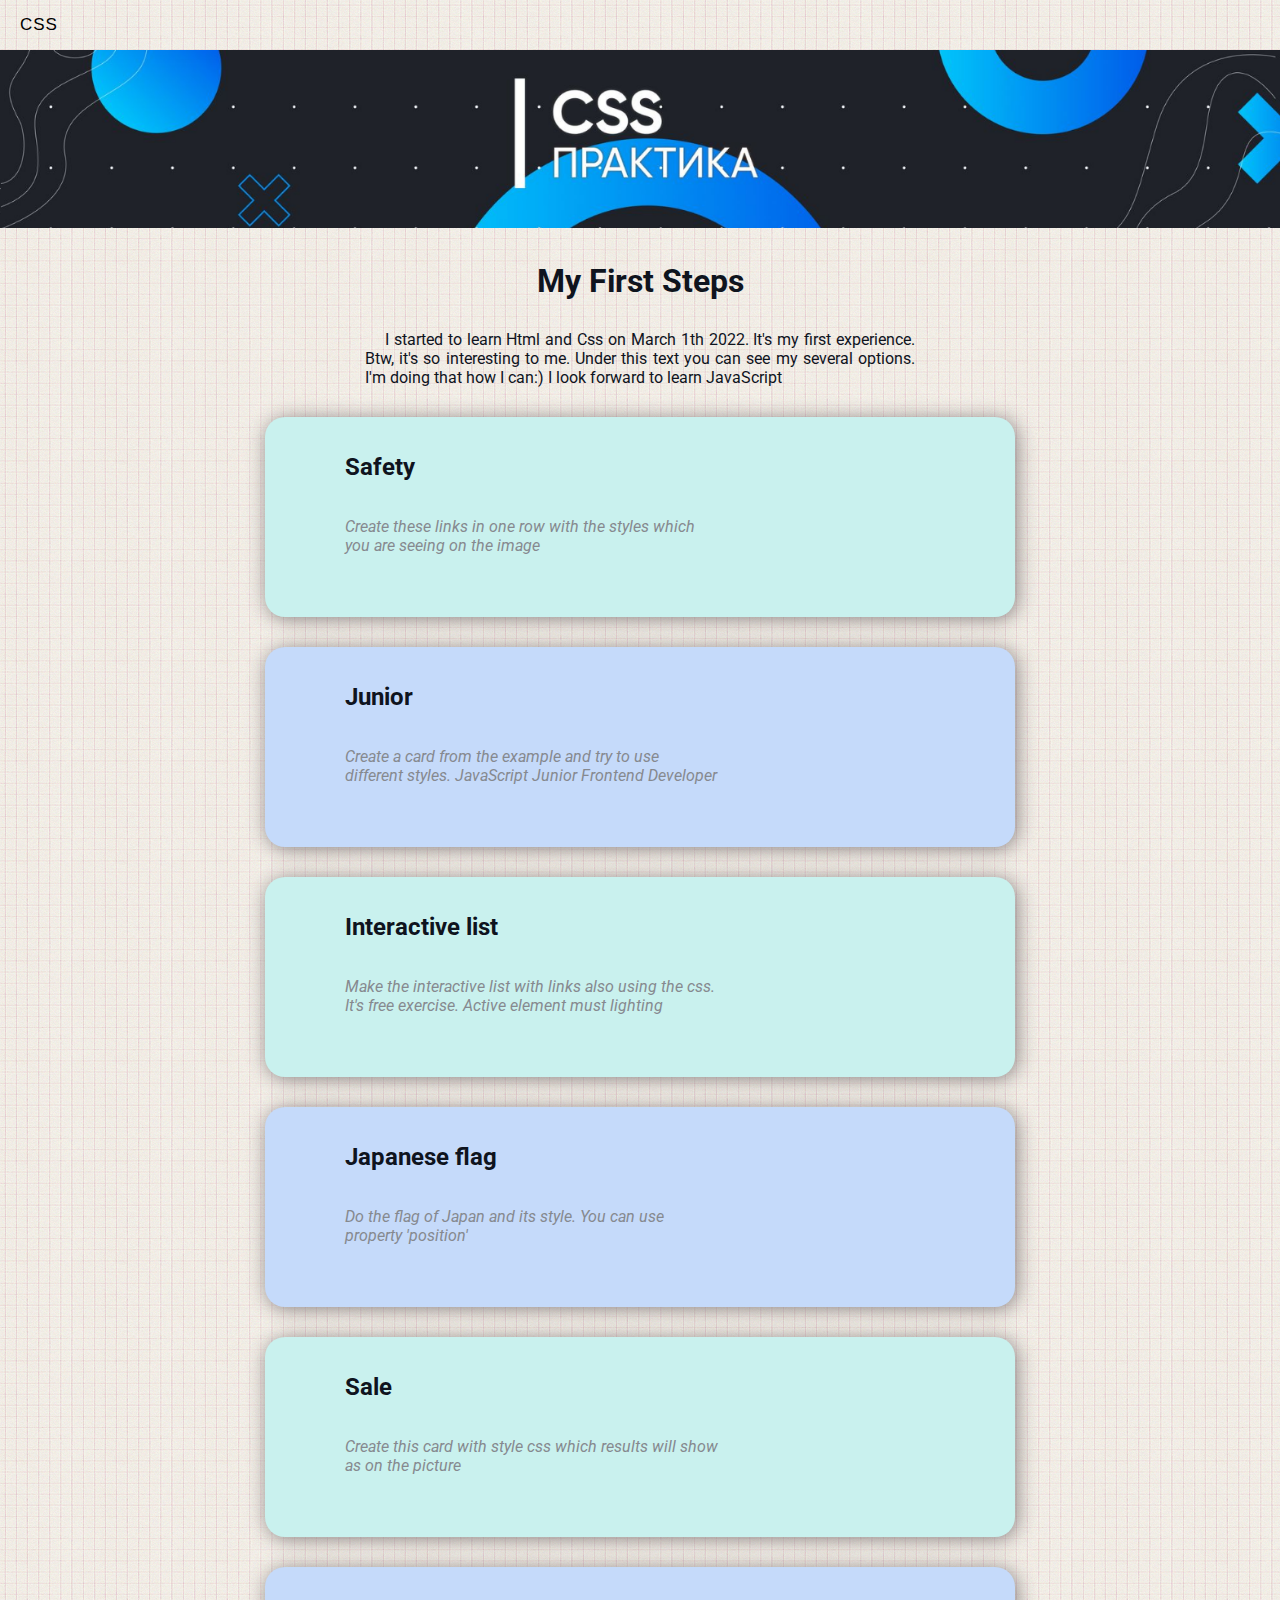
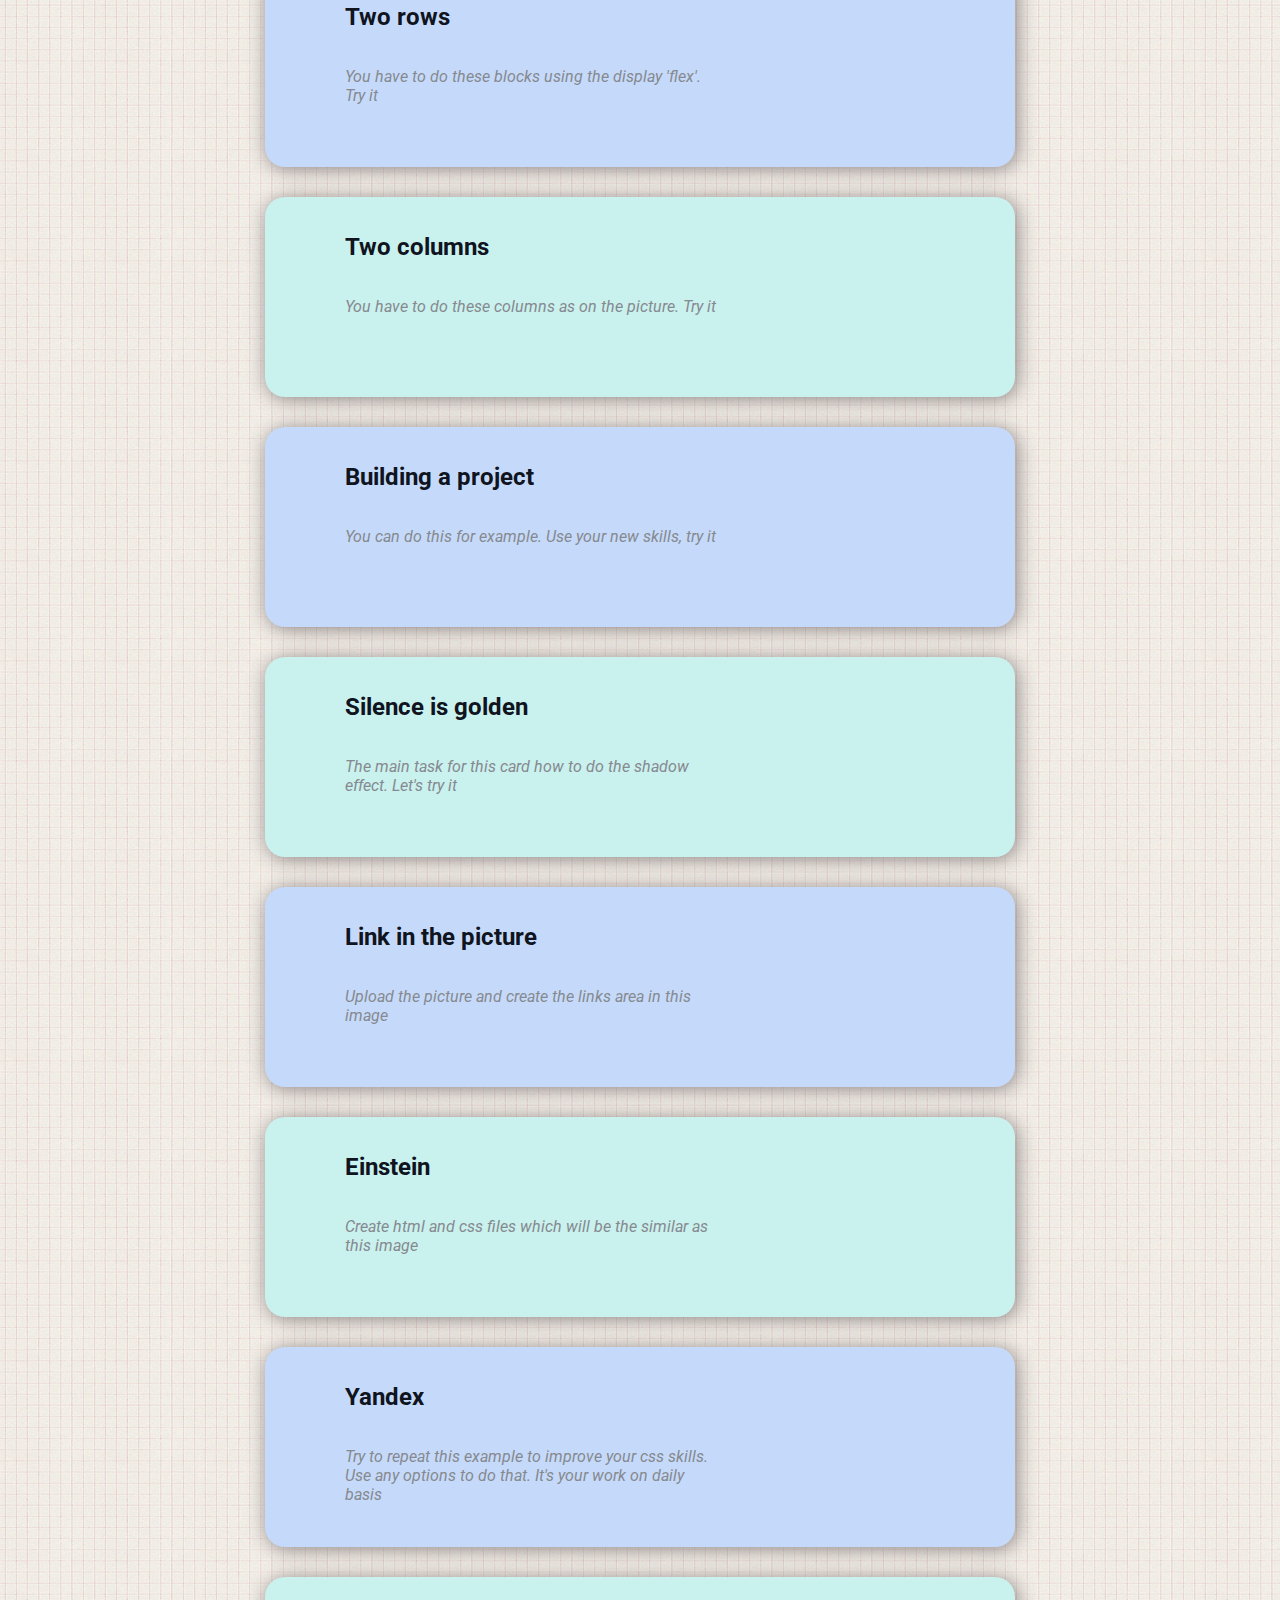
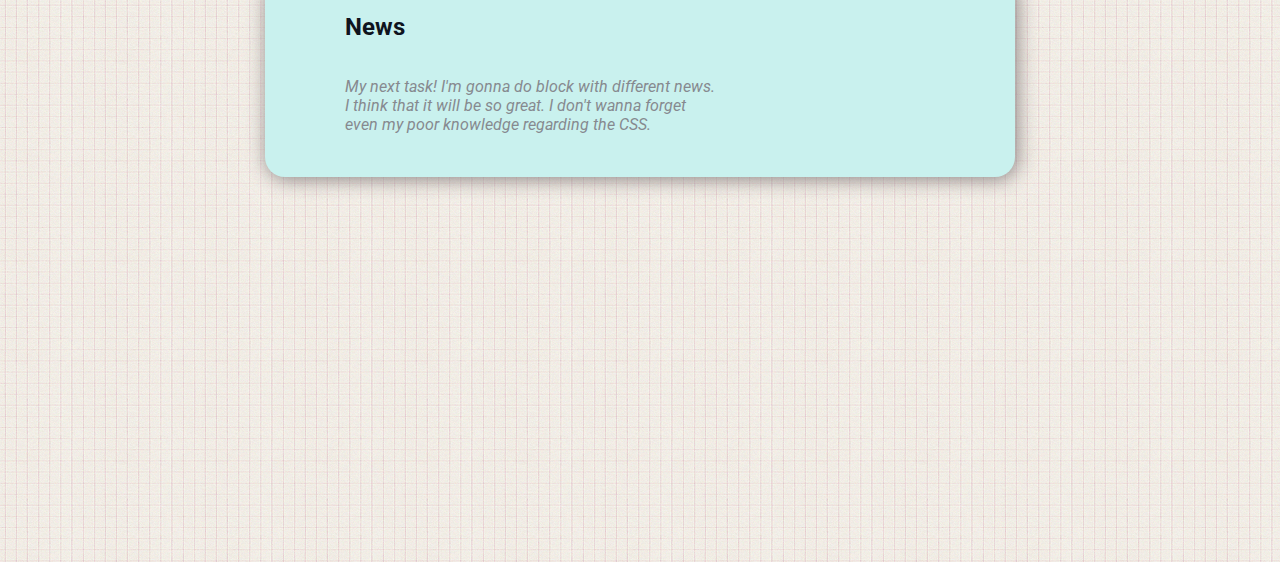
<file: index.html>
<!DOCTYPE html>
<html>
<head>
    <meta charset="UTF-8">
    <title>CSS practice by Radyna</title>
    <link rel="stylesheet" href="style.css">
</head>
<body>
    <div class="nav">
        <form action="https://radyna.github.io/Css-practice/">
            <input class="btn" type="submit" value="CSS">
        </form>
    </div>
    <img class="image" src="image.bmp" alt="Picture is here">
    
    <div class="container">
        <div class="text">
            <h1>My First Steps</h1>
            <p>I started to learn Html and Css on March 1th 2022. 
            It's my first experience. Btw, it's so interesting 
            to me. Under this text you can see my several options.
            I'm doing that how I can:) I look forward to learn JavaScript</p>
        </div>

        <div class="one">
            <h2><a href="nine.html" target="_blank">Safety</a></h2>
            <p>Create these links in one row with the styles which you are seeing on the image</p>
        </div>
        <div class="one">
            <h2><a href="one.html" target="_blank">Junior</a></h2>
            <p>Create a card from the example and 
            try to use different styles. JavaScript 
            Junior Frontend Developer</p>
        </div>
        <div class="one">
            <h2><a href="two.html" target="_blank">Interactive list</a></h2>
            <p>Make the interactive list with links also using the css. 
            It's free exercise. Active element must lighting</p>
        </div>
        <div class="one">
            <h2><a href="three.html" target="_blank">Japanese flag</a></h2>
            <p>Do the flag of Japan and its style. You can use property 'position'</p>
        </div>
        <div class="one">
            <h2><a href="four.html" target="_blank">Sale</a></h2>
            <p>Create this card with style css which results will show as on the picture</p>
        </div>
        <div class="one">
            <h2><a href="five.html" target="_blank">Two rows</a></h2>
            <p>You have to do these blocks using the display 'flex'. Try it</p>
        </div>
        <div class="one">
            <h2><a href="six.html" target="_blank">Two columns</a></h2>
            <p>You have to do these columns as on the picture. Try it</p>
        </div>
        <div class="one">
            <h2><a href="seven.html" target="_blank">Building a project</a></h2>
            <p>You can do this for example. Use your new skills, try it</p>
        </div>
        <div class="one">
            <h2><a href="eight.html" target="_blank">Silence is golden</a></h2>
            <p>The main task for this card how to do the shadow effect. Let's try it</p>
        </div>
        <div class="one">
            <h2><a href="ten.html" target="_blank">Link in the picture</a></h2>
            <p>Upload the picture and create the links area in this image</p>
        </div>
        <div class="one">
            <h2><a href="eleven.html" target="_blank">Einstein</a></h2>
            <p>Create html and css files which will be the similar as 
            this image</p>
        </div>
        <div class="one">
            <h2><a href="twelve.html" target="_blank">Yandex</a></h2>
            <p>Try to repeat this example to improve your css skills. 
            Use any options to do that. It's your work on daily basis</p>
        </div>
        <div class="one">
            <h2><a href="thirteen.html" target="_blank">News</a></h2>
            <p>My next task! I'm gonna do block with different news. 
            I think that it will be so great. I don't wanna forget 
            even my poor knowledge regarding the CSS.</p>
        </div>
    </div>
    <div style="margin-bottom: 2500px;"></div>
</body>
</html>
</file>
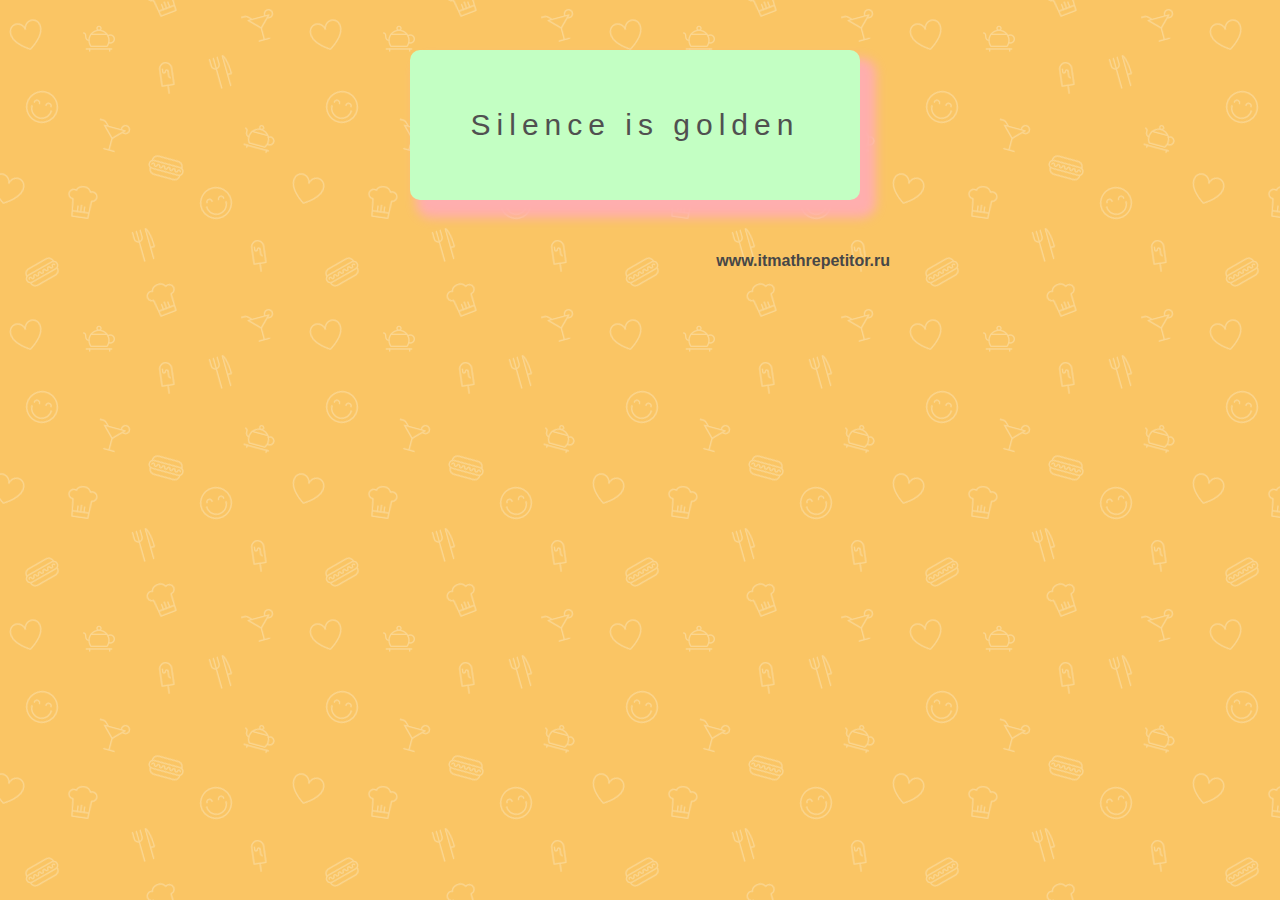
<file: eight.html>
<!DOCTYPE html>
<html>
<head>
    <meta charset="UTF-8">
    <title>Silence is golden</title>
    <link rel="stylesheet" href="eight.css">
</head>
<body>
    <div class="main">
        <div class="container">
            <p>Silence is golden</p>
        </div>
        <a class="link" href="http://itmathrepetitor.ru" target="_blank">www.itmathrepetitor.ru</a>
    </div>
</body>
</html>
</file>
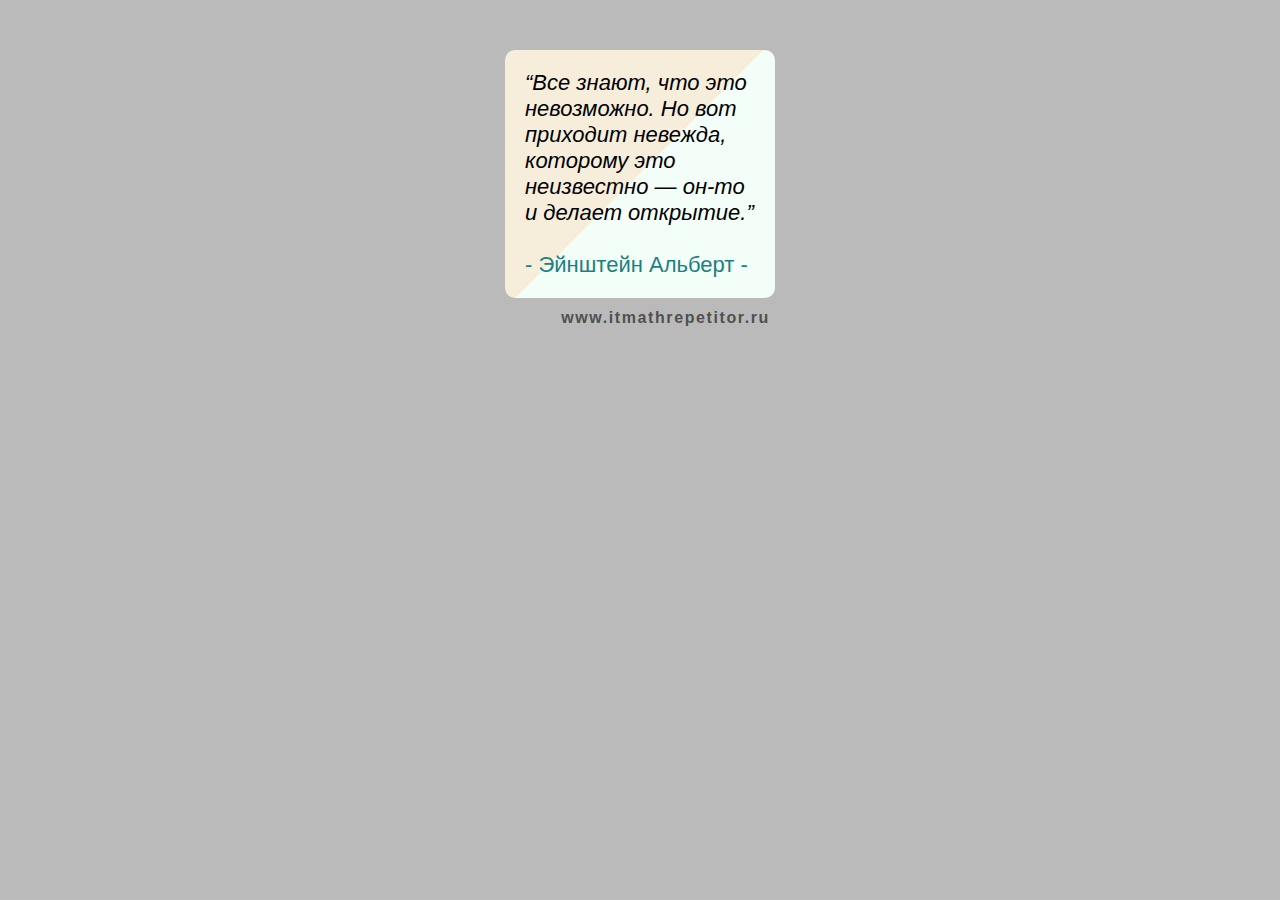
<file: eleven.html>
<!DOCTYPE html>
<html>
<head>
    <meta charset="UTF-8">
    <title>Einstein</title>
    <link rel="stylesheet" href="eleven.css">
</head>
<body>
    <div class="container">
        <q>Все знают, что это невозможно. Но вот приходит 
        невежда, которому это неизвестно &mdash; он-то и делает 
        открытие.</q>
        <br>
        <br>
        <cite>- Эйнштейн Альберт -</cite>
    </div>
    <div class="link">
        <a href="http://www.itmathrepetitor.ru" target="_blank">
        www.itmathrepetitor.ru</a>
    </div>    
</body>
</html>
</file>
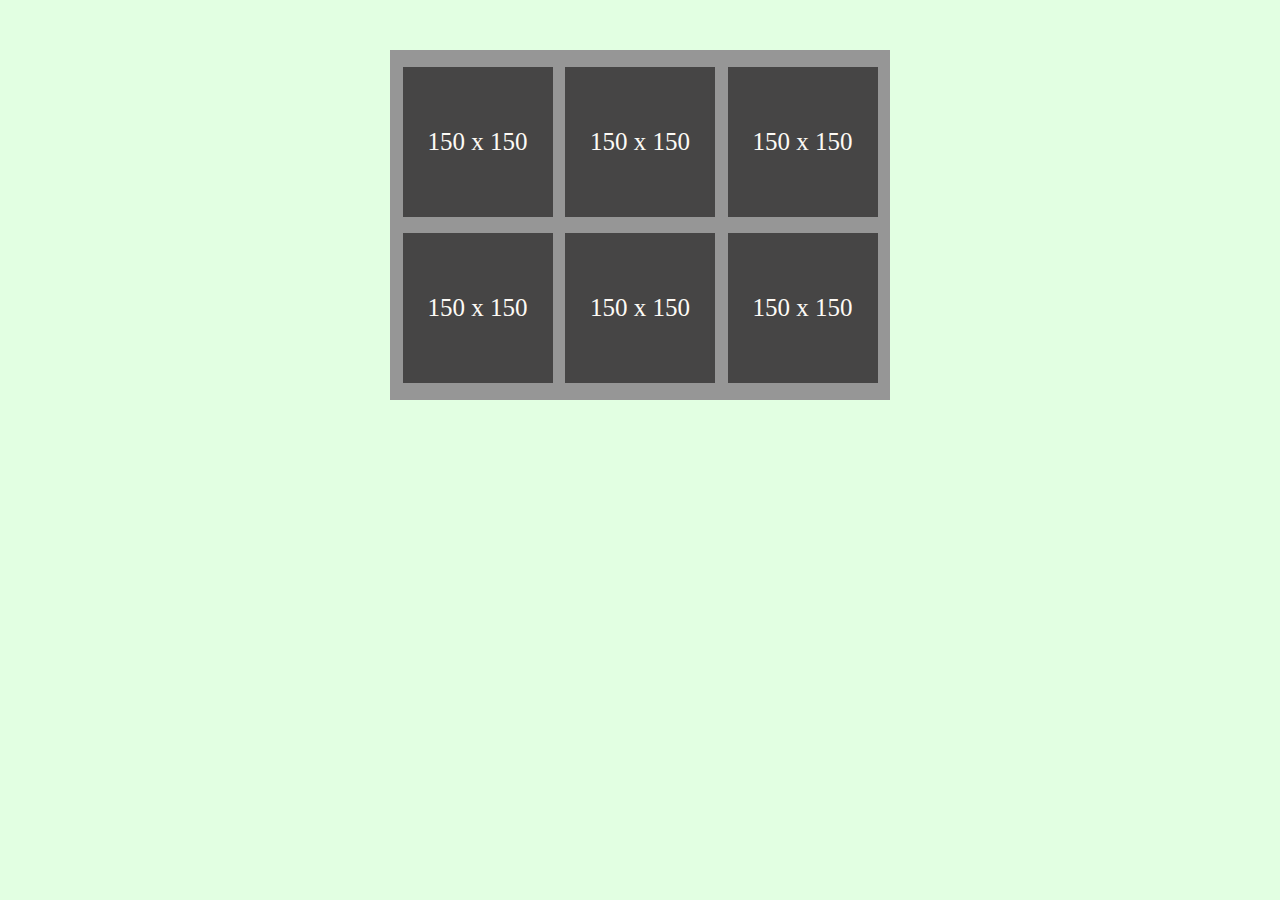
<file: five.html>
<!DOCTYPE html>
<html>
<head>
    <meta charset="UTF-8">
    <title>Two rows</title>
    <link rel="stylesheet" href="five.css">
</head>
<body>
    <div class="container">
        <div>
            <p>150 x 150</p>
        </div>
        <div>
            <p>150 x 150</p>
        </div> 
        <div>
            <p>150 x 150</p>
        </div>
        <div>
            <p>150 x 150</p>
        </div>
        <div>
            <p>150 x 150</p>
        </div>
        <div>
            <p>150 x 150</p>
        </div>
    </div>
</body>
</html>
</file>
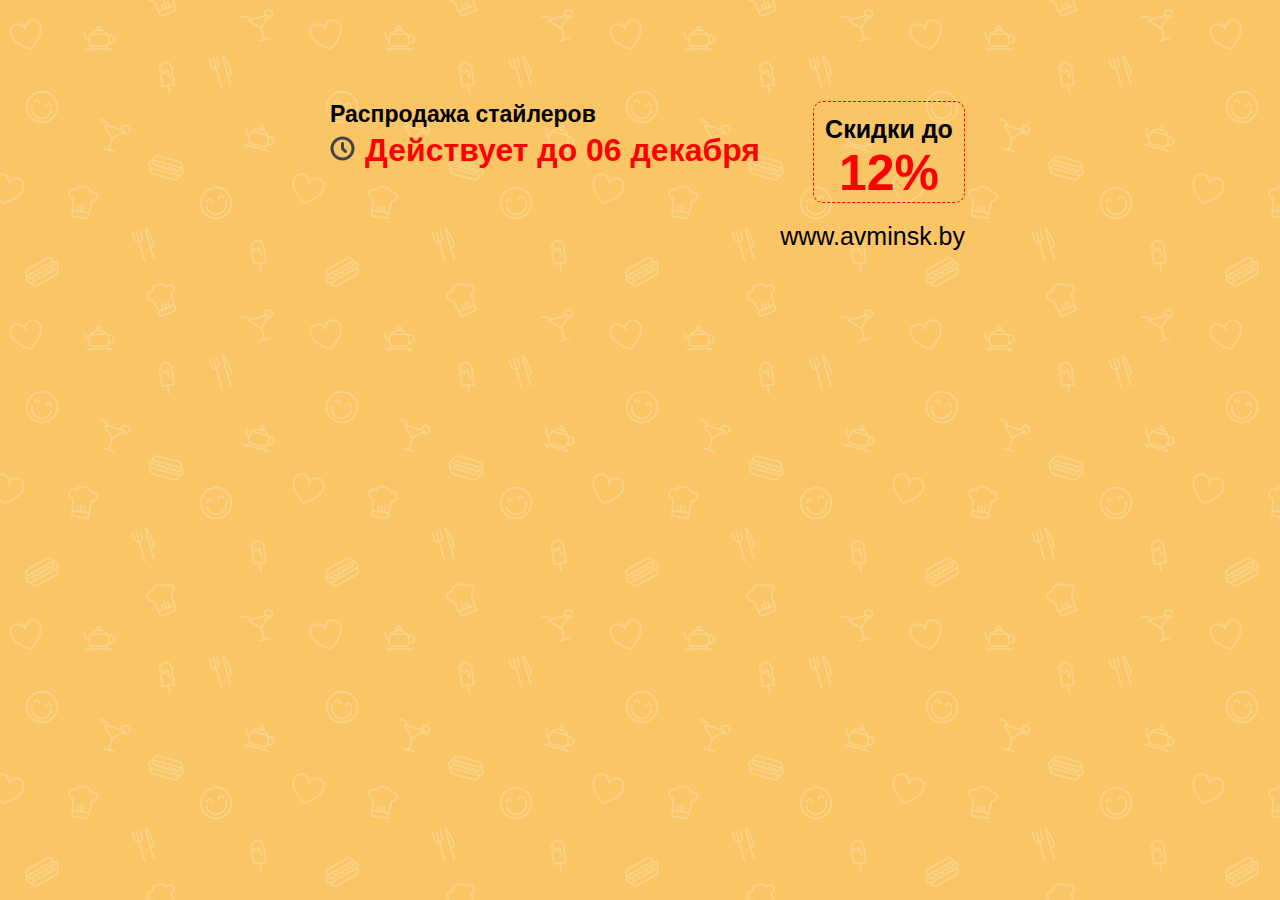
<file: four.html>
<!DOCTYPE html>
<html>
<head>
    <meta charset="UTF-8">
    <title>Sale</title>
    <link rel="stylesheet" href="four.css">
</head>
<body>
    <div class="container">
        <h3>Распродажа стайлеров</h3>

        <h1><img class="clock" src="11clock.png" alt="picture">Действует до 06 декабря</h1>
               
        <div class="discounts">
            <p>Скидки до <span class="proc">12%</span></p>
        </div>
        <a href="#" class="site">www.avminsk.by</a>
    </div>    
</body>
</html>
</file>
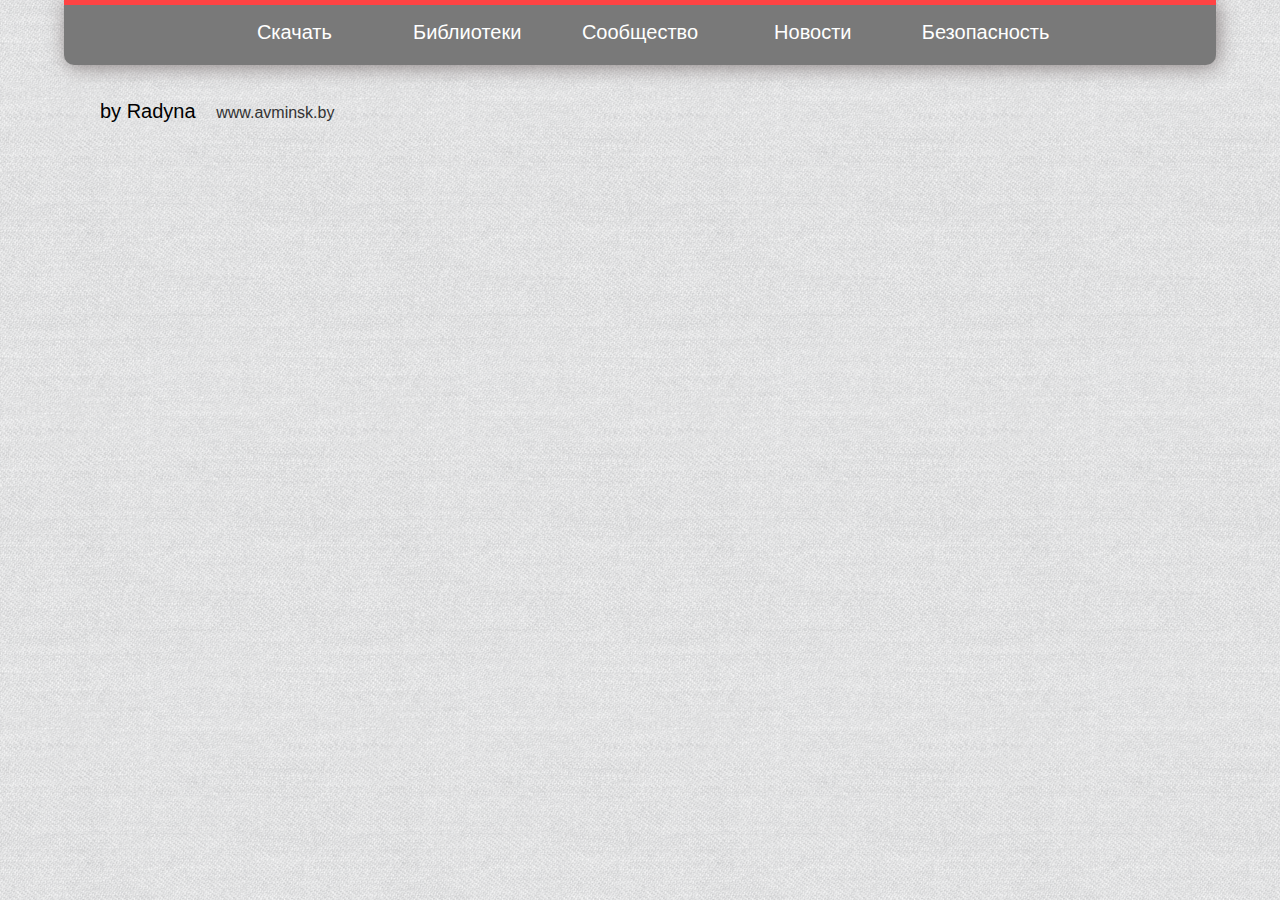
<file: nine.html>
<!DOCTYPE html>
<html>
<head>
    <meta charset="UTF-8">
    <title>Safety</title>
    <link rel="stylesheet" href="nine.css">
</head>
<body>
    <div class="container">
        <div class="link">
            <a href="#">Скачать</a>
        </div>
        <div class="link">
            <a href="#">Библиотеки</a>
        </div>
        <div class="link">
            <a href="#">Сообщество</a>
        </div>
        <div class="link">
            <a href="#">Новости</a>
        </div>
        <div class="link">
            <a href="#">Безопасность</a>
        </div>
    </div>
    <div class="radyna">
        <p>by Radyna <a href="https://avminsk.by" target="_blank">www.avminsk.by</a></p>
    </div>
</body>
</html>
</file>
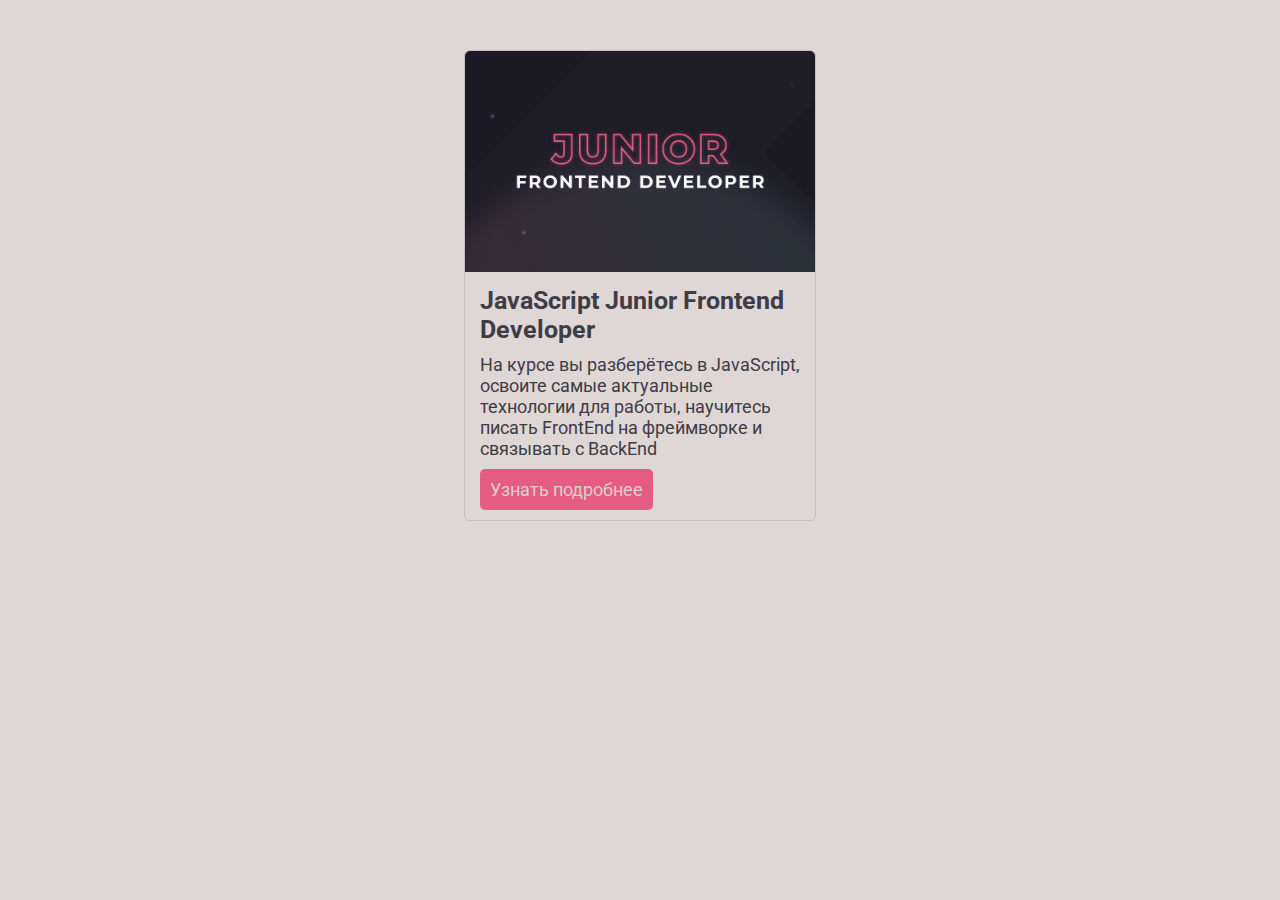
<file: one.html>
<!DOCTYPE html>
<html>
<head>
    <meta charset="UTF-8">
    <title>Junior</title>
    <link rel="stylesheet" href="one.css">
</head>
<body>
    <div class="card">
        <img class="card-img-top" src="junior.jpg">
      <div class="card-body">
        <h5 class="card-title">JavaScript Junior Frontend Developer</h5>
        <p class="card-text">На курсе вы разберётесь в JavaScript, освоите самые актуальные технологии для работы, научитесь писать FrontEnd на фреймворке и связывать с BackEnd</p>
        <a href="http://www.vladilen.ru/junior" class="btn">Узнать подробнее</a>
      </div>
    </div>
</body>
</html>
</file>
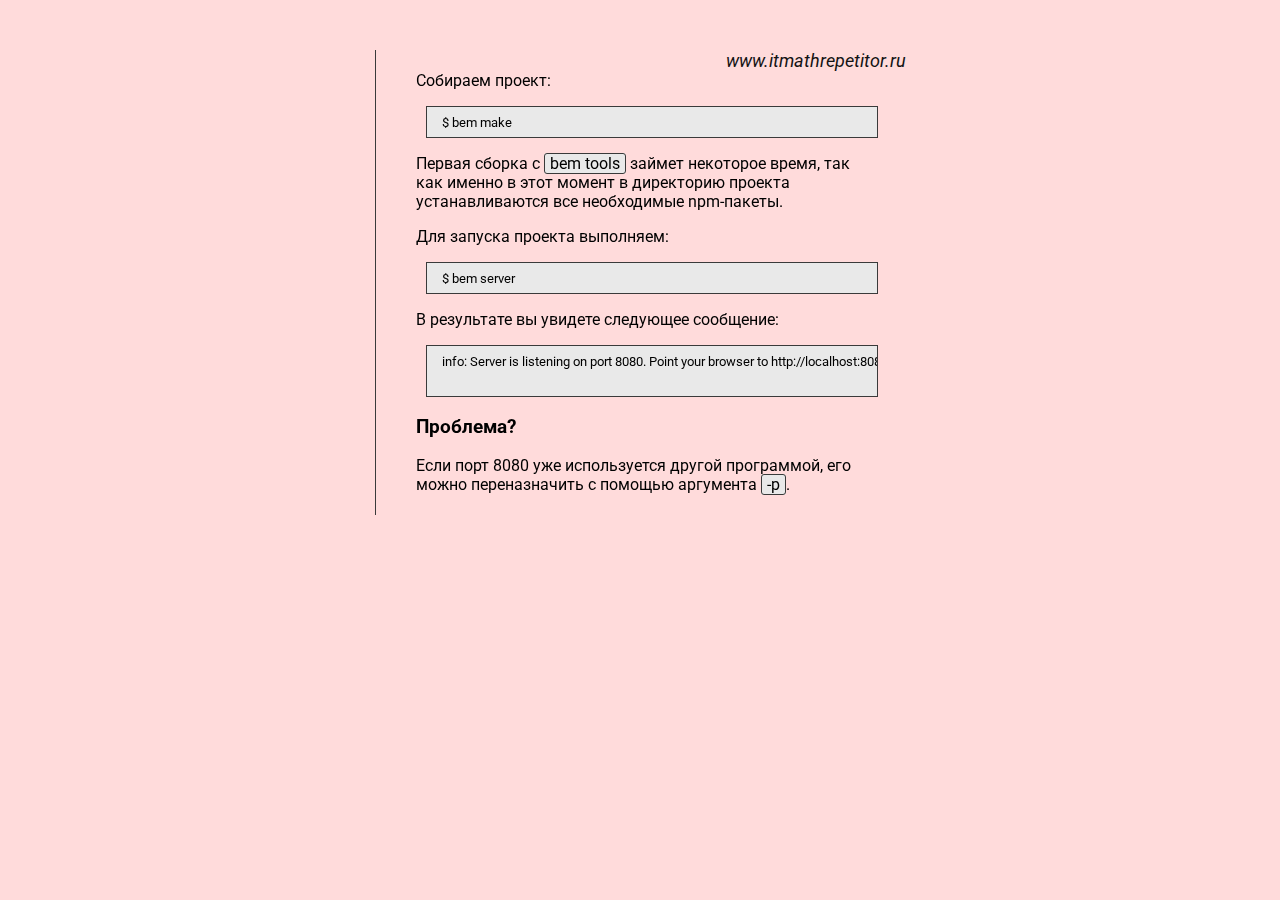
<file: seven.html>
<!DOCTYPE html>
<html>
<head>
    <meta charset="UTF-8">
    <title>Building a project</title>
    <link rel="stylesheet" href="seven.css">
</head>
<body>
    <div class="container">
        <p>Собираем проект:</p>
            <div class="one">
                <p>&#x24; bem make</p>
            </div>
        <p>Первая сборка с <span class="inner">bem tools</span> займет некоторое время, 
        так как именно в этот момент в директорию проекта 
        устанавливаются все необходимые npm-пакеты.</p>
        <p>Для запуска проекта выполняем:</p>
            <div class="one">
                <p>&#x24; bem server</p>
            </div>
        <p>В результате вы увидете следующее сообщение:</p>
            <div class="info">
                <p>info: Server is listening on port 8080. 
                Point your browser to http://localhost:8080. 
                Server is listening on port 8080.</p>
            </div>
        <h3>Проблема?</h3>
        <p>Если порт 8080 уже используется другой программой, 
        его можно переназначить с помощью аргумента <span class="inner">-p</span>.</p>
            <a class="link" href="http://www.itmathrepetitor.ru" target="_blank">
                www.itmathrepetitor.ru
            </a>
    </div>    
</body>
</html>
</file>
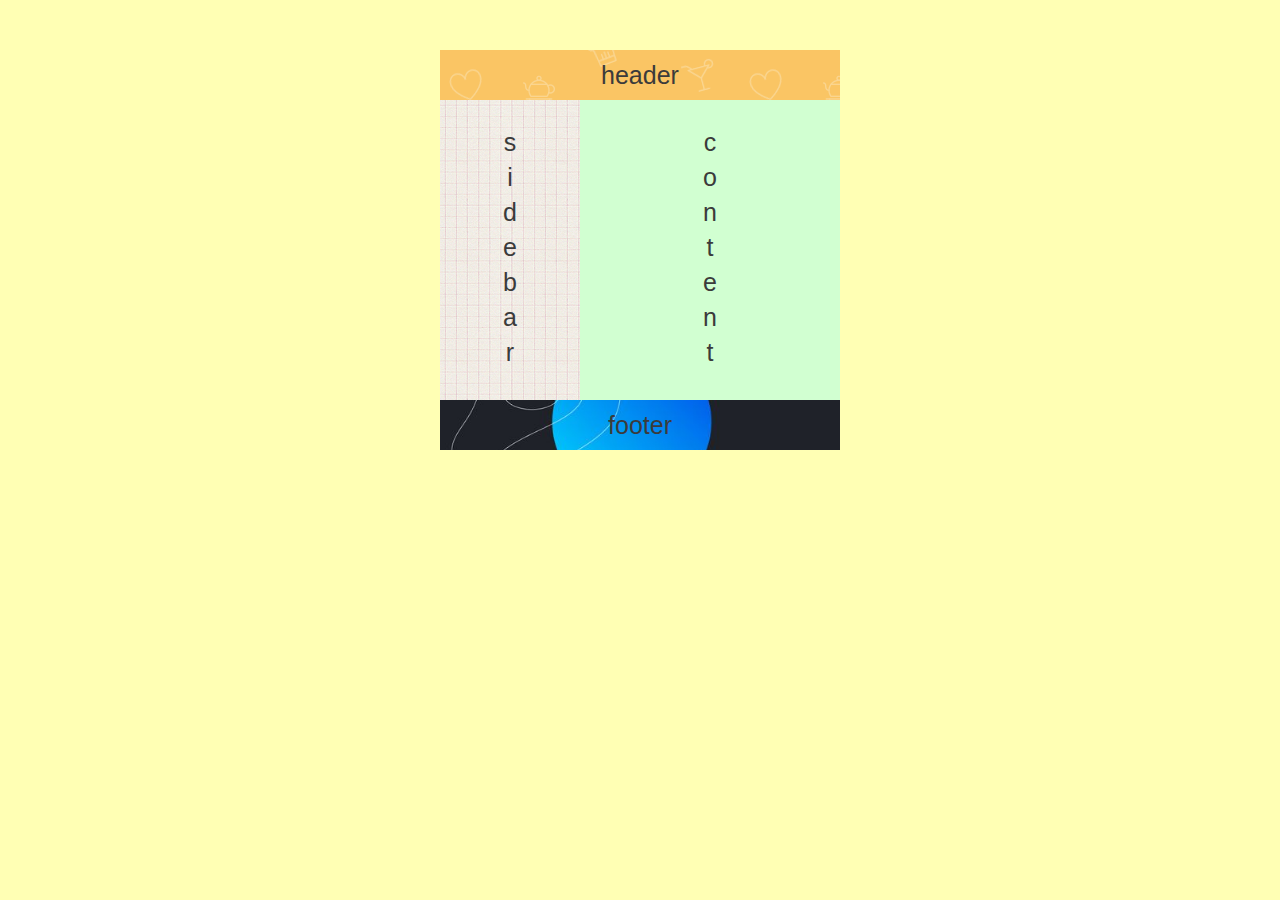
<file: six.html>
<!DOCTYPE html>
<html>
<head>
    <meta charset="UTF-8">
    <title>Two columns</title>
    <link rel="stylesheet" href="six.css">
</head>
<body>
    <div class="container">
        <div class="header">
            <p>header</p>
        </div>
        <div class="sidebar">
            <p>s<br>i<br>d<br>e<br>b<br>a<br>r</p>
        </div>
        <div class="content">
            <p>c<br>o<br>n<br>t<br>e<br>n<br>t</p>
        </div>
        <div class="footer">
            <p>footer</p>
        </div>
    </div>
</body>
</html>
</file>
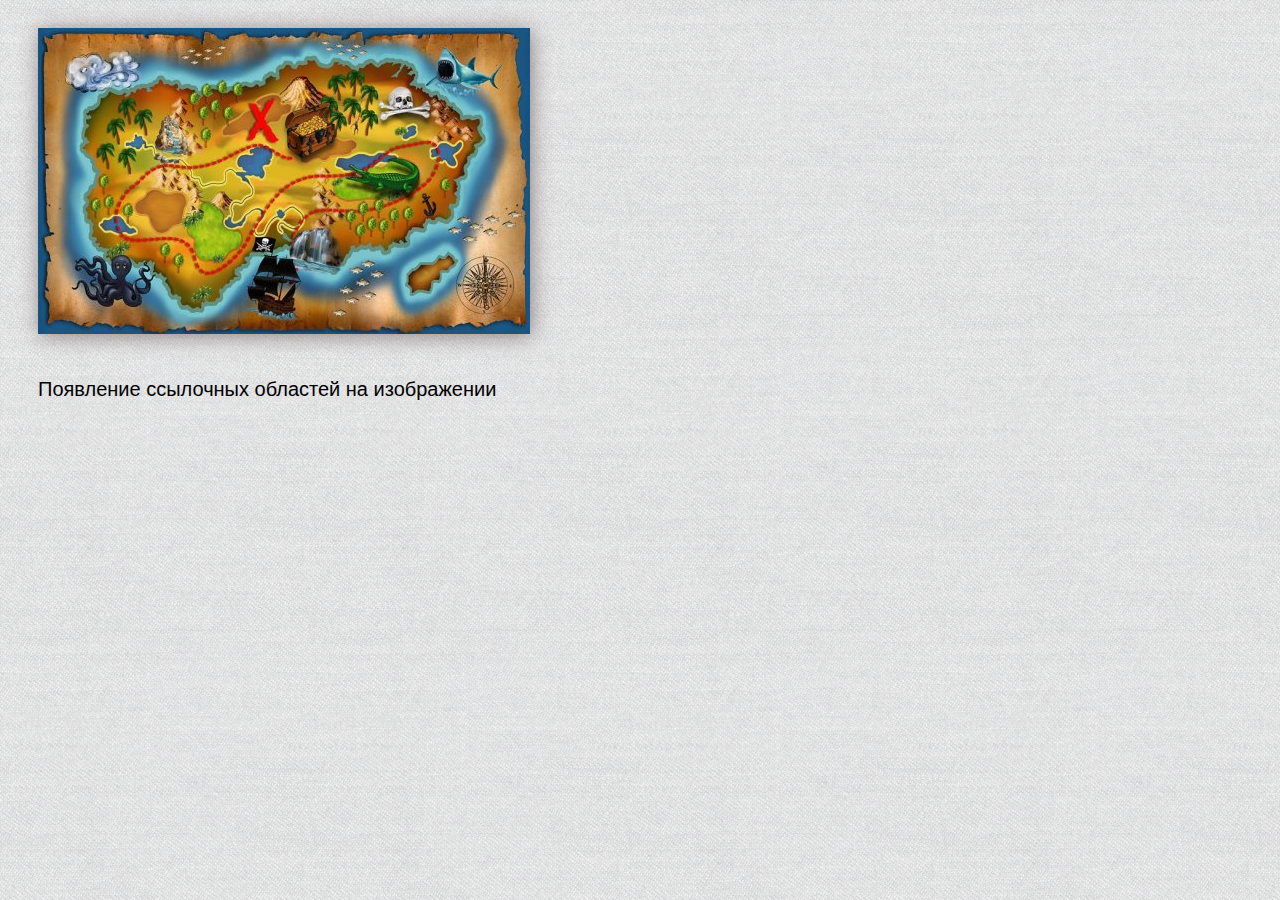
<file: ten.html>
<!DOCTYPE html>
<html>
<head>
    <meta charset="UTF-8">
    <title>Link in the picture</title>
    <link rel="stylesheet" href="ten.css">
</head>
<body>
    <img src="discovery.jpg" alt="by Radyna" usemap="#map">
    <map name="map">
        <area shape="rect" coords="326,8 488,98" href="https://www.youtube.com/watch?v=Bluxbh9CaQ0&ab_channel=%D0%92%D0%BB%D0%B0%D0%B4%D0%B8%D0%BB%D0%B5%D0%BD%D0%9C%D0%B8%D0%BD%D0%B8%D0%BD" title="Акула">
        <area shape="rect" coords="170,211 318,297" href="https://www.youtube.com/watch?v=QcIMuoH9D6Y&ab_channel=MJC" title="Корабль">
        <area shape="rect" coords="7,200 136,297" href="https://www.youtube.com/watch?v=DOEtVdkKwcU&ab_channel=%D0%92%D0%BB%D0%B0%D0%B4%D0%B8%D0%BB%D0%B5%D0%BD%D0%9C%D0%B8%D0%BD%D0%B8%D0%BD" title="Осьминог">
        <area shape="rect" coords="205,58 336,153" href="https://www.youtube.com/watch?v=SpCUuyZZTp8&ab_channel=%D0%92%D0%BB%D0%B0%D0%B4%D0%B8%D0%BB%D0%B5%D0%BD%D0%9C%D0%B8%D0%BD%D0%B8%D0%BD" title="Клад">
    </map>
    <p>Появление ссылочных областей на изображении</p>


    
</body>
</html>
</file>
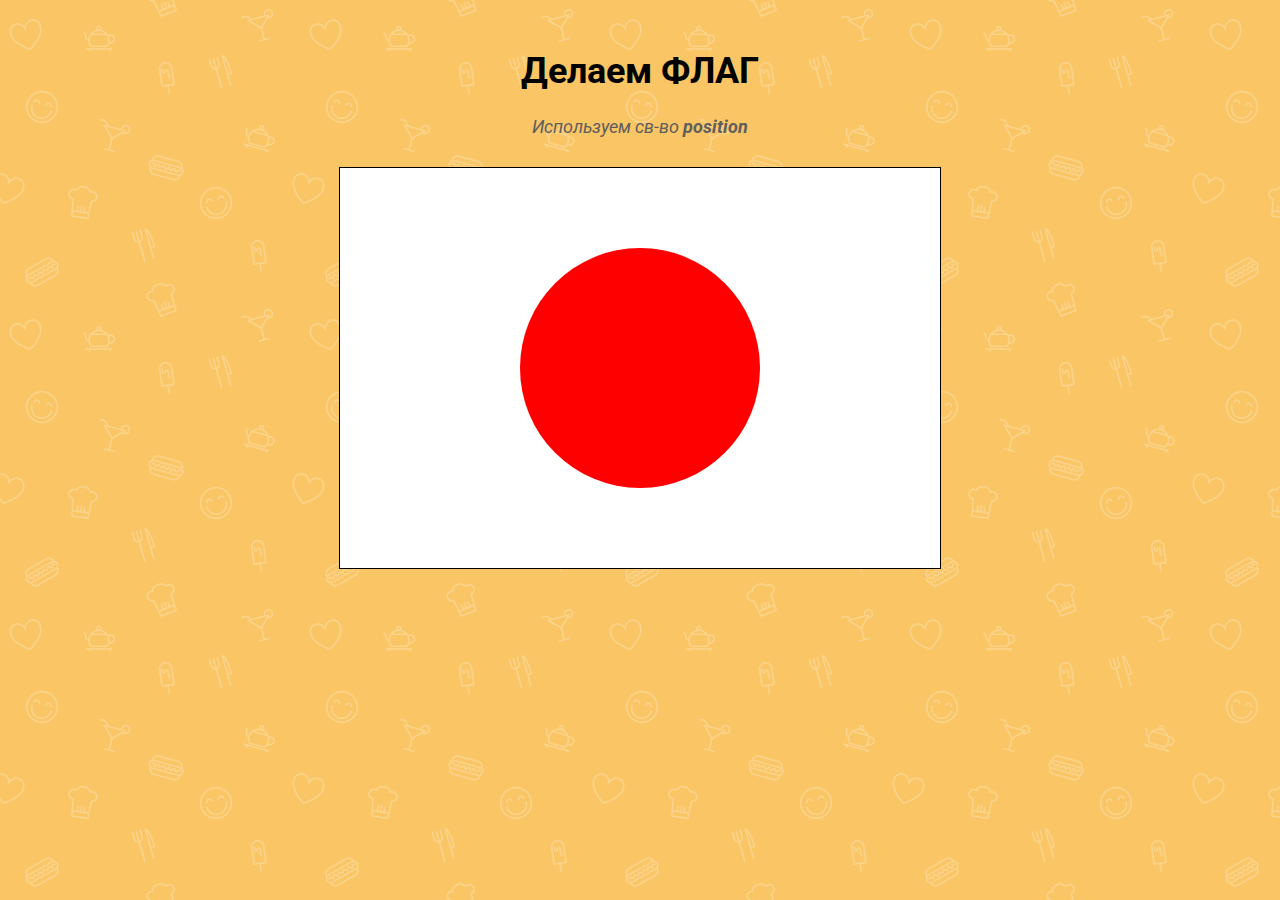
<file: three.html>
<!DOCTYPE html>
<html>
<head>
    <meta charset="UTF-8">
    <title>Japanese flag</title>
    <link rel="stylesheet" href="three.css">
</head>
<body>
    <div class="container">
        <h1>Делаем ФЛАГ</h1>
        <p>Используем св-во <strong>position</strong></p>    
        <div class="flag">
            <div class="circle"></div>
        </div>    
    </div>
</body>
</html>
</file>
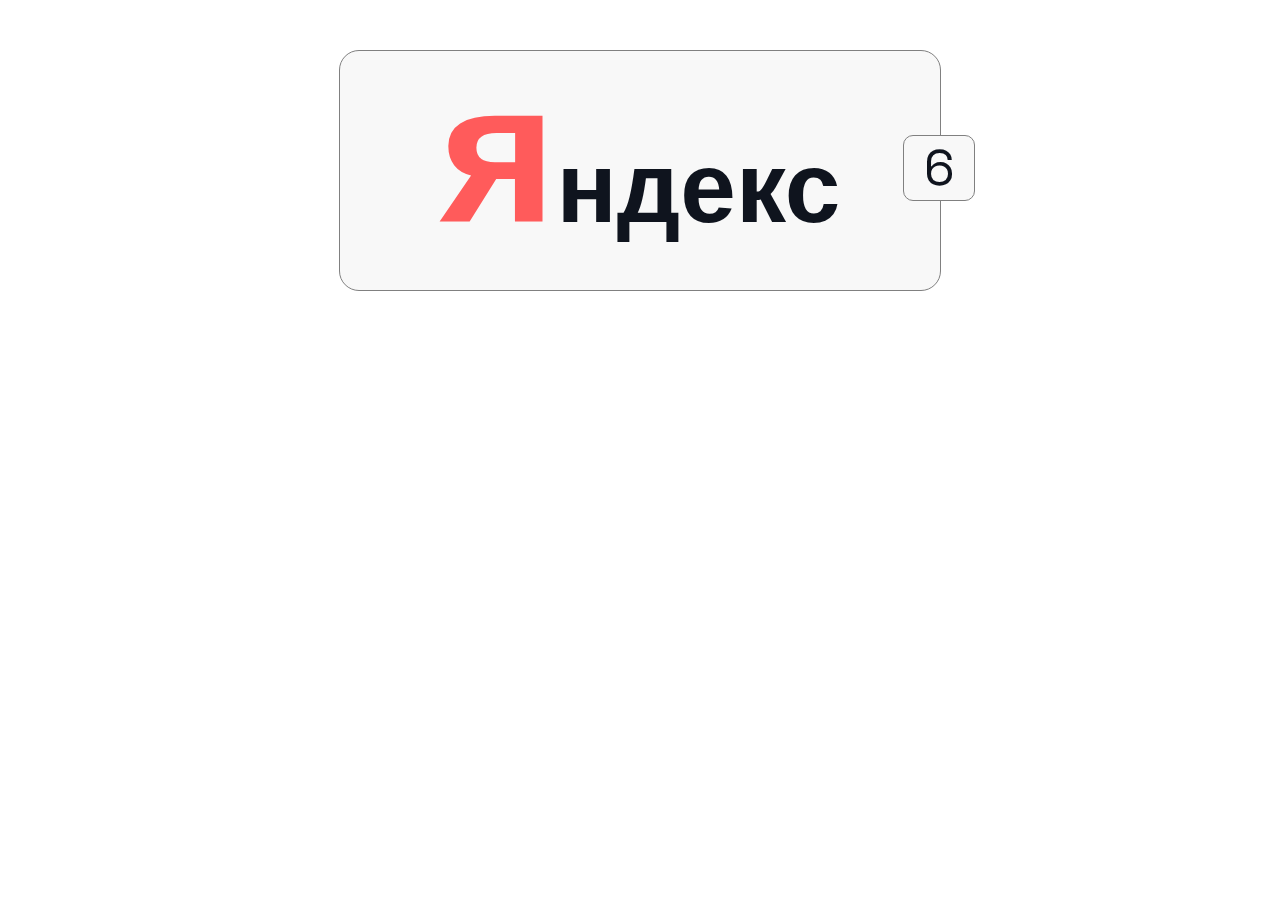
<file: twelve.html>
<!DOCTYPE html>
<html>
<head>
    <meta charset="UTF-8">
    <title>Yandex</title>
    <link rel="stylesheet" href="twelve.css">
</head>
<body>

    <div class="main">
        <h1><span class="letter">я</span>ндекс</h1>
        
        <div class="counter">6</div>
    </div>
        
</body>
</html>
</file>
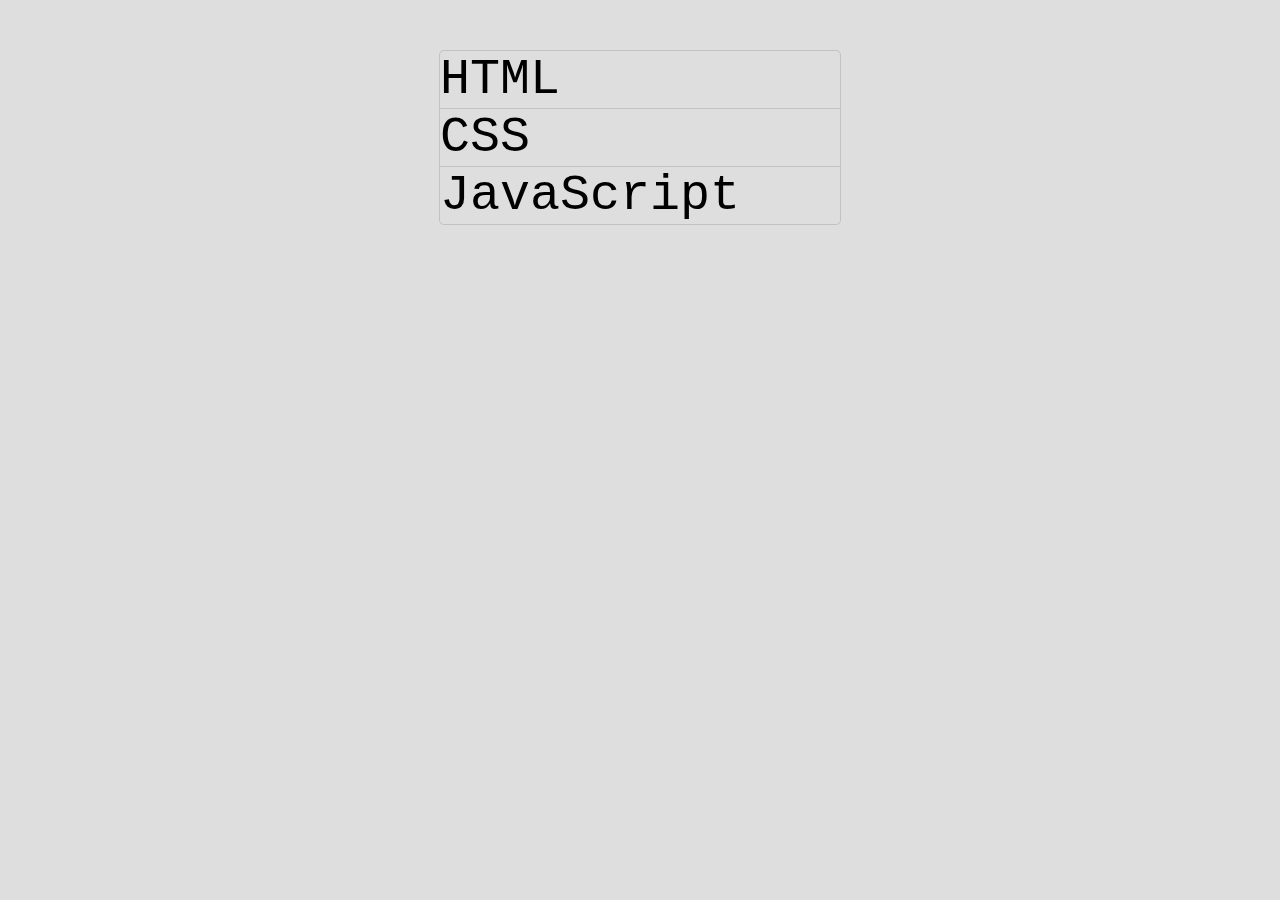
<file: two.html>
<!DOCTYPE html>
<html>
<head>
    <meta charset="UTF-8">
    <title>Interactive list</title>
    <link rel="stylesheet" href="two.css">
</head>
<body>
    <ul class="list-group">
        <li class="list-group-item">
           <a href="https://youtu.be/DOEtVdkKwcU" target="_blank">HTML</a>
       </li>       
       <li class="list-group-item">
           <a href="https://youtu.be/SpCUuyZZTp8" target="_blank">CSS</a>
       </li>
       <li class="list-group-item">
           <a href="https://youtu.be/Bluxbh9CaQ0" target="_blank">JavaScript</a>
       </li>
   </ul>
</body>
</html>
</file>
<file: style.css>
@import url('https://fonts.googleapis.com/css2?family=Roboto&display=swap');

* {
    margin: 0;
}

body {
    background-image: url(hip.png);
    color: #0f141e;

    font-size: 16px;
    font-weight: normal;
    font-family: 'Roboto', sans-serif;;
}

.nav {
    width: 100%;
    height: 50px;
    background-image: url(hip.png);
    position: fixed;
    top: 0;
    left: 0;
}

.image {
    margin-top: 50px;
    width: 100%;
    margin-bottom: 30px;
}

.btn {
    padding: 5px 10px;
    margin: 10px 10px;
    border: none;
    background: transparent;
    font-size: 17px;
    letter-spacing: 1px;
    cursor: pointer;
    border-radius: 10px;
}

.btn:hover {
    background: rgb(197, 218, 250);
}

.container {
    max-width: 750px;
    margin: auto;
    height: 1000px;
}

.text h1 {
    text-align: center;
}

.text p {
    margin: 30px 100px;
    text-align: justify;
    text-indent: 20px;
}

.one {
    width: 100%;
    height: 200px;
    margin-bottom: 30px;
    border-radius: 20px;
}

.one:nth-child(odd) {
    background: rgb(197, 218, 250);
    box-shadow: 2px 2px 20px 0px rgb(139, 131, 131);
}

.one:nth-child(even) {
    background: rgb(201, 241, 238);
    box-shadow: 2px 2px 20px 0px rgb(139, 131, 131);
}

.one h2 {
    line-height: 100px;
    margin: 0 80px;
    padding: 0;
}

.one p {
    margin-left: 80px;
    color: #86898f;
    font-style: italic;
    width: 50%;   
}

.one a {
    text-decoration: none;
    color: #0f141e;
}

.one a:hover {
    text-decoration: underline;
    padding: 5px 5px;
}

.one a:visited {
    color: grey;
}
</file>
<file: eight.css>
body {
    background-image: url(food.png);
    font-family: Arial, Helvetica, sans-serif;
}

.main {
    width: 500px;
    height: 220px;
    margin: auto;
    margin-top: 50px;
    position: relative;
}

.container {
    width: 450px;
    height: 150px;
    background: rgb(195, 255, 195);
    border-radius: 10px;
    margin-left: 20px;    
    box-shadow: 11px 13px 11px 5px rgb(255 174 174);
}

.link {
    position: absolute;
    color: rgb(71, 71, 71);
    font-weight: bold;
    text-decoration: none;
    bottom: 0;
    right: 0;
}

.link:hover {
    text-decoration: underline;
    padding: 1px;
}

.container p {
    text-align: center;
    font-size: 30px;
    color: rgb(80, 80, 80);
    line-height: 150px;
    letter-spacing: 0.2em;
}
</file>
<file: eleven.css>
body {
    background: rgba(141, 141, 141, 0.603);
    font-size: 22px;
    font-weight: normal;
    font-family: Arial, Helvetica, sans-serif;
}

.container {
    background: linear-gradient(135deg, #F6EEDB 50%, #F4FEF9 50%);
    width: 230px;
    margin: auto;
    margin-top: 50px;
    margin-bottom: 5px;
    border-radius: 10px;
    padding: 20px 20px;
}

.container q {
    font-style: italic;
}

.container cite {
    color: rgb(26, 128, 128);
    font-style: normal;
    text-align: center;
}

.link {
    width: 270px;
    margin: auto;
    text-align: right;
}

.link a {
    color: rgb(80, 80, 80);
    font-size: 16px;
    font-weight: bold;
    text-decoration: none;
    padding: 5px;
    letter-spacing: 0.1em;
}

.link a:hover {
    text-decoration: underline;
    background: #F4FEF9;
    border-radius: 5px;
}

.link a:visited {
    color: rgb(131, 131, 131);
}
</file>
<file: five.css>
body {
    background: rgb(226, 255, 226);
}

.container {
    width: 500px;
    height: 350px;
    background: rgb(150, 150, 150);
    margin: auto;
    margin-top: 50px;
    display: flex;
    flex-wrap: wrap;
    justify-content: space-evenly;
    align-content: space-evenly;
}

.container div {
    width: 150px;
    height: 150px;
    background: rgb(70, 69, 69);
}

.container p {
    color: rgb(253, 250, 245);
    font-size: 25px;
    text-align: center;
    line-height: 100px;
}
</file>
<file: four.css>
body {
    background-image: url(food.png);
    font-family: Arial, Helvetica, sans-serif;
}

.container {
    width: 650px;
    height: 200px;
    border: 1px solid transparent;
    position: relative;
    margin: auto;
    margin-top: 50px;
}

.site {
    position: absolute;
    right: 0;
    bottom: 0;
    font-size: 25px;
    text-decoration: none;
    color: black;
}

.discounts {
    width: 150px;
    height: 100px;
    border: 1px dashed red;
    border-radius: 10px;
    position: absolute;
    top: 25%;
    right: 0;
    font-size: 25px;
    text-align: center;
    font-weight: bold;
}

.proc {
    color: red;
    font-size: 50px;
}

.discounts p {
    margin-top: 13px;
}

.clock {
    margin-left: 15px;
    margin-right: 10px;
}

.container h1 {
    color: red;
    position: absolute;
    top: 30%;
}

h3 {
    margin-left: 15px;
    margin-top: 50px;
    font-size: 23px;
}
</file>
<file: nine.css>
* {
    margin: 0;
}

body {
    background-image: url(fabric.png);
    font-family: Arial, Helvetica, sans-serif;
    font-weight: normal;
    font-size: 20px;
}

.container {
    width: 90%;
    height: 60px;
    border-top: 5px solid rgb(255, 67, 67);
    background: rgb(121, 121, 121);
    margin: auto;
    border-radius: 0 0 10px 10px;
    box-shadow: 2px 2px 20px 0px rgb(139, 131, 131);
    display: flex;
    justify-content: center;
}

.link {
    width: 15%;    
    text-align: center;
    line-height: 55px;
}

.link a {
    color: white;
    text-decoration: none;
    display: block;
    height: 100%;
}

.link a:hover {
    text-decoration: underline;
    padding: 1px 1px;
    background: grey;
    border-radius: 0 0 5px 5px;
}

.radyna {
    position: absolute;
    top: 100px;
    left: 100px;
}

.radyna a {
    color: rgb(148, 148, 148);
    text-decoration: none;
    margin-left: 15px;
    font-size: 16px;
    color: rgb(51, 51, 51);
}

.radyna a:hover {
    text-decoration: underline;
}
</file>
<file: one.css>
@import url('https://fonts.googleapis.com/css2?family=Roboto&display=swap');

body {
    background-color: #dfd6d6;
    color: #3d3d46;
    font-weight: normal;
    font-family: 'Roboto', sans-serif;;
}

.card-img-top {
    width: 350px;
    border-radius: 5px 5px 0 0;
}

.card {
    margin-top: 50px;
    margin-right: auto;
    margin-left: auto;
    width: 350px;
    border: 1px solid #c7bdbd;
    border-radius: 5px;    
}



.card-title {
    font-size: 25px;
    margin: 10px 15px;
}

.card-text {
    font-size: 18px;
    margin: 10px 15px;
}

.btn {
    display: inline-block;
    font-size: 18px;
    text-decoration: none;
    color: #ddcece;
    background: #e45d80;
    border-radius: 5px;
    padding: 10px;
    margin-left: 15px;
    margin-bottom: 10px;
}

.btn:hover {
    background-color: black;
}
</file>
<file: seven.css>
@import url('https://fonts.googleapis.com/css2?family=Roboto&display=swap');

body {
    background: rgb(255, 219, 219);
    font-size: 16px;
    font-weight: normal;
    font-family: 'Roboto', sans-serif;
}

.container {
    width: 450px;
    border-left: 1px solid rgb(58, 58, 58);
    padding: 5px 40px;
    margin: auto;
    margin-top: 50px;
    position: relative;
}

.link {
    color: rgb(19, 19, 19);
    font-style: italic;
    font-size: 18px;
    text-decoration: none;
    position: absolute;
    top: 0;
    right: 0;
}

.link:hover {
    text-decoration: underline;
    padding: 3px 3px;
}

.one {
    width: 100%;
    height: 30px;
    border: 1px solid rgb(58, 58, 58);
    margin-left: 10px;
    background: rgb(233, 233, 233);
}

.container div p {    
    font-size: 13px;
    margin: 8px 15px;
}

.info {
    white-space: nowrap;
    overflow-x: scroll;
    height: 50px;
    width: 100%;
    border: 1px solid rgb(58, 58, 58);
    margin-left: 10px;
    background: rgb(233, 233, 233);
}

.inner {
    width: 100%;
    padding: 0 5px;
    border: 1px solid rgb(58, 58, 58);
    border-radius: 3px;
    background: rgb(233, 233, 233);
}
</file>
<file: six.css>
body {
    background: rgb(255, 255, 180);
    font-size: 25px;
    font-weight: normal;
    font-family: Arial, Helvetica, sans-serif;
    color: rgb(59, 59, 59);
}

.container {
    width: 400px;
    height: 400px;
    background: white;
    margin: auto;
    margin-top: 50px;
    position: relative;
}

.header {
    width: 100%;
    height: 50px;
    background-image: url(food.png);
}

.header p {
    text-align: center;
    line-height: 50px;
}

.sidebar {
    width: 35%;
    height: 300px;
    background-image: url(hip.png);
    position: absolute;
}

.sidebar, .content p {
    text-align: center;
    line-height: 35px;
}

.content {
    width: 65%;
    height: 300px;
    background: rgb(209, 255, 209);
    position: absolute;
    right: 0;
}

.footer {
    width: 100%;
    height: 50px;
    background-image: url(image.bmp);
    position: absolute;
    bottom: 0;
}

.footer p {
    text-align: center;
    line-height: 0;
}
</file>
<file: ten.css>
body {
    background-image: url(fabric.png);
}

img {
    margin: 20px 30px;
    box-shadow: 2px 2px 20px 0px rgb(139, 131, 131);
}

p {
    margin-left: 30px;
    font-size: 20px;
    font-family: Verdana, Geneva, Tahoma, sans-serif;
}
</file>
<file: three.css>
@import url('https://fonts.googleapis.com/css2?family=Roboto&display=swap');

body {
    background-image: url(food.png);
    font-size: 18px;
    font-weight: normal;
    font-family: 'Roboto', sans-serif;
}

.container {
    max-width: 750px;
    margin: auto;
    margin-top: 50px;
}

h1, p {
    text-align: center;
}

p {
    font-style: italic;
    color: rgb(94, 94, 94);
    margin-bottom: 30px;
}


.flag {
    margin: auto;
    position: relative;
    background: #ffffff;
    height: 400px;
    width: 600px;
    border: 1px solid #000;
}

.circle {
    position: absolute;
    left: 180px;
    top: 80px;
    background: #ff0000;
    height: 240px;
    width: 240px;
    border-radius: 50%;
}
</file>
<file: twelve.css>
@import url('https://fonts.googleapis.com/css2?family=Space+Grotesk&display=swap');

body {
    color: #0f141e;
    font-size: 50px;
    font-weight: normal;
    font-family: 'Space Grotesk', sans-serif;
}

.main {
    position: relative;
    width: 600px;
    border: 1px solid #808080;
    border-radius: 20px;
    margin: auto;
    margin-top: 50px;
    background: #f8f8f8;
    text-align: center;
}

.letter {
    color: rgb(255, 91, 91);
    font-size: 200px;
}

h1 {
    line-height: 70px;
}

.counter {
    border: 1px solid #808080;
    width: 70px;
    border-radius: 10px;
    position: absolute;
    top: 35%;
    right: -35px;
    background: #f8f8f8;
}
</file>
<file: two.css>
body {
    background: #dfdede;
}

.list-group {
    background: transparent;
    list-style: none;
    padding: 0;
    width: 400px;
    font-size: 50px;
    font-family: 'Courier New', Courier, monospace;
    border: 1px solid rgba(0,0,0,.125);
    border-radius: 5px;
    margin: auto;
    margin-top: 50px;
}

.list-group-item a {
    display: block;
    color: #000;
    text-decoration: none;
}

.list-group-item:nth-child(1),
.list-group-item:nth-child(2) {
    border-bottom: 1px solid rgba(0,0,0,.125);
}

.list-group-item a:hover {
    color: #fff;
}

.list-group-item:nth-child(1):hover {
    background: #0d6efd;
    border-radius: 5px 5px 0 0;
}

.list-group-item:nth-child(3):hover {
    background: #0d6efd;
    border-radius: 0 0 5px 5px;
}

.list-group-item:hover {
    background: #0d6efd;
}



/* .list-group-item:nth-child(2):hover {
    background: #0d6efd;
} */
</file>
